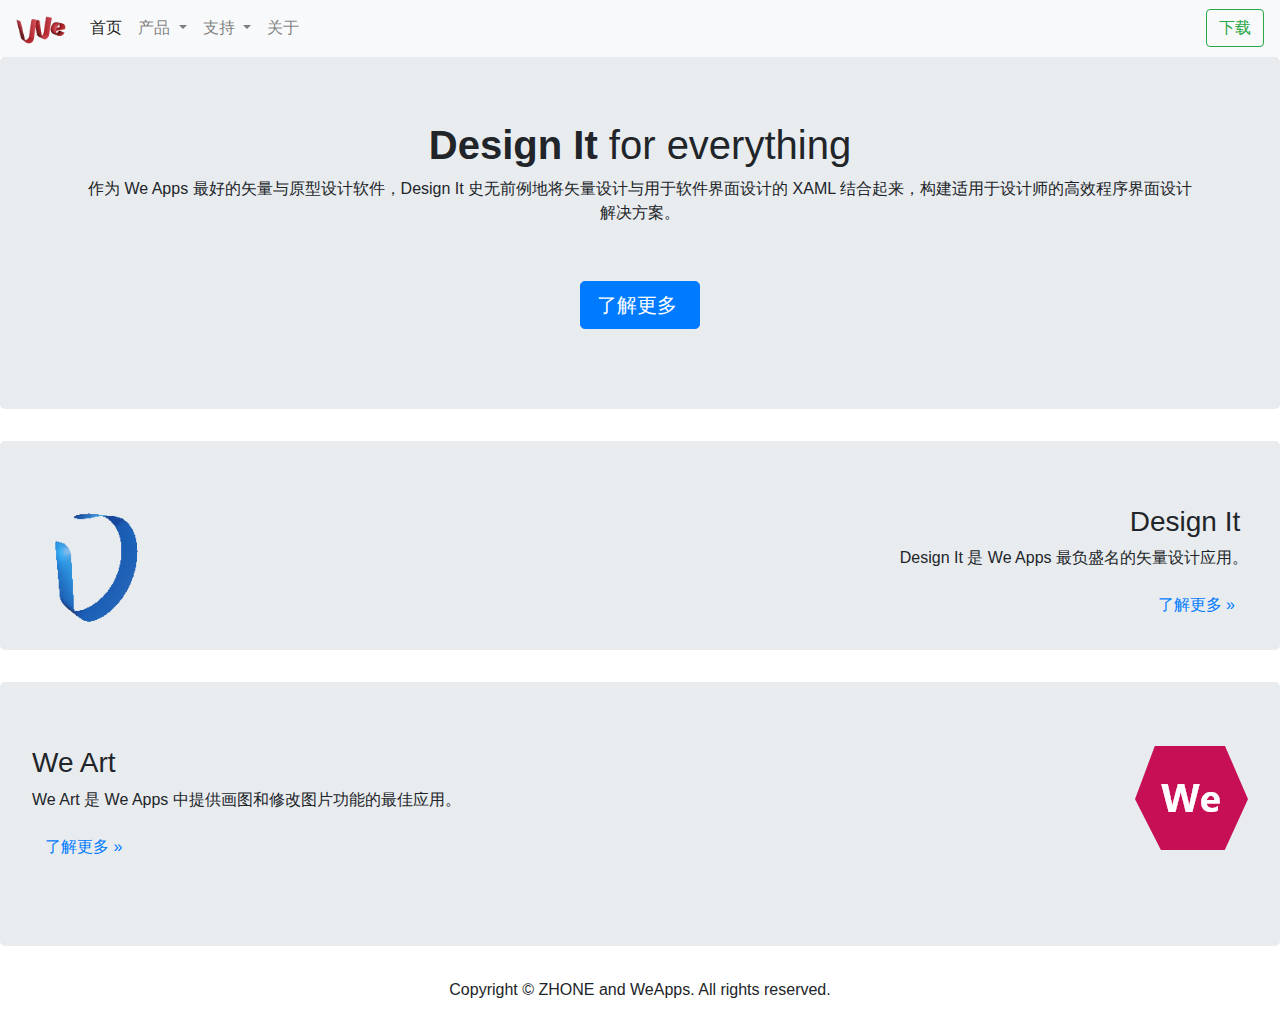
<file: index.html>
<!DOCTYPE html>
<html>

<head>
    <meta charset="utf-8">
    <meta http-equiv="X-UA-Compatible" content="IE=edge">
    <meta name="viewport" content="width=device-width, initial-scale=1">
    <title>We Apps</title>
    <link rel="shortcut icon" type="image/x-icon" href="favicon.ico?">
    <!-- Bootstrap -->
    <link href="css/bootstrap-4.4.1.css" rel="stylesheet">
    <script type="text/javascript">
        (function (c, l, a, r, i, t, y) {
            c[a] = c[a] || function () {
                (c[a].q = c[a].q || []).push(arguments)
            };
            t = l.createElement(r);
            t.async = 1;
            t.src = "https://www.clarity.ms/tag/" + i;
            y = l.getElementsByTagName(r)[0];
            y.parentNode.insertBefore(t, y);
        })(window, document, "clarity", "script", "j05d9mglrd");
    </script>
</head>

<body>
<nav class="navbar navbar-expand-lg navbar-light bg-light">
    <a class="navbar-brand" href="#">
        <img src="images/welogo140.png" alt="logo" height="28"/>
    </a>
    <button class="navbar-toggler" type="button" data-toggle="collapse" data-target="#navbarSupportedContent"
            aria-controls="navbarSupportedContent" aria-expanded="false" aria-label="Toggle navigation"><span
            class="navbar-toggler-icon"></span></button>
    <div class="collapse navbar-collapse" id="navbarSupportedContent">
        <ul class="navbar-nav mr-auto">
            <li class="nav-item active"><a class="nav-link" href="index.html">首页 <span
                    class="sr-only">(current)</span></a></li>
            <!--<li class="nav-item"> <a class="nav-link" href="#">Link</a> </li> -->
            <li class="nav-item dropdown">
                <a class="nav-link dropdown-toggle" href="#" id="navbarDropdown" role="button" data-toggle="dropdown"
                   aria-haspopup="true" aria-expanded="false"> 产品 </a>
                <div class="dropdown-menu" aria-labelledby="navbarDropdown">
                    <a class="dropdown-item" href="dit.html">Design It</a> <a class="dropdown-item" href="wat.html">We
                    Art</a><a class="dropdown-item" href="esv.html">Eva Smart Voice</a>
                    <!-- <div class="dropdown-divider"></div>
          <a class="dropdown-item" href="#">Something else here</a> -->
                </div>
            </li>
            <li class="nav-item dropdown">
                <a class="nav-link dropdown-toggle" href="#" id="navbarDropdown" role="button" data-toggle="dropdown"
                   aria-haspopup="true" aria-expanded="false"> 支持 </a>
                <div class="dropdown-menu" aria-labelledby="navbarDropdown">
                    <a class="dropdown-item" href="support.html">We Apps Center</a><a class="dropdown-item"
                                                                                      href="ditSupport.html">Design
                    It</a> <a class="dropdown-item" href="watSupport.html">We Art</a><a class="dropdown-item"
                                                                                        href="esvSupport.html">Eva Smart
                    Voice</a>

                </div>
            </li>
            <li class="nav-item"><a class="nav-link" href="#">关于</a></li>
        </ul>
        <form class="form-inline my-2 my-lg-0">
            <!-- <input class="form-control mr-sm-2" type="search" placeholder="Search" aria-label="Search"> -->
            <a class="btn btn-outline-success my-2 my-sm-0" type="submit" href="down.html">下载</a>
        </form>
    </div>
</nav>
<header>
    <div class="jumbotron">
        <div class="container">
            <div class="row">
                <div class="col-12">
                    <h1 class="text-center"><strong>Design It</strong> for everything</h1>
                    <p class="text-center">作为 We Apps 最好的矢量与原型设计软件，Design It 史无前例地将矢量设计与用于软件界面设计的
                        XAML 结合起来，构建适用于设计师的高效程序界面设计解决方案。</p>
                    <p>&nbsp;</p>
                    <p class="text-center"><a class="btn btn-primary btn-lg" href="dit.html" role="button">了解更多&nbsp;</a>
                    </p>
                </div>
            </div>
        </div>
    </div>
</header>
<section>

    <div class="">
        <div class="">


        </div>
        <div class="jumbotron">
            <img class="float-left" src="images/dit.png" alt="" height="120">
            <h3 class="text-right">Design It&nbsp;</h3>
            <p class="text-right">Design It 是 We Apps 最负盛名的矢量设计应用。</p>
            <p><a class="btn btn-link float-right" href="dit.html">了解更多 »</a></p>


        </div>

    </div>
    <div class="jumbotron">
        <div class="">
            <div class="">
                <img class="float-right" src="images/wat.png" alt="">
                <h3>We Art&nbsp;</h3>
                <p> We Art 是 We Apps 中提供画图和修改图片功能的最佳应用。 </p>
                <p><a class="btn btn-link" href="wat.html">了解更多 »</a></p>
            </div>

        </div>
    </div>
</section>

<footer class="text-center">
    <div class="container">
        <div class="row">
            <div class="col-12">
                <p>Copyright © ZHONE and WeApps. All rights reserved.</p>
            </div>
        </div>
    </div>
</footer>
<!-- jQuery (necessary for Bootstrap's JavaScript plugins) -->
<script src="js/jquery-3.4.1.min.js"></script>
<!-- Include all compiled plugins (below), or include individual files as needed -->
<script src="js/popper.min.js"></script>
<script src="js/bootstrap-4.4.1.js"></script>
</body>

</html>
</file>
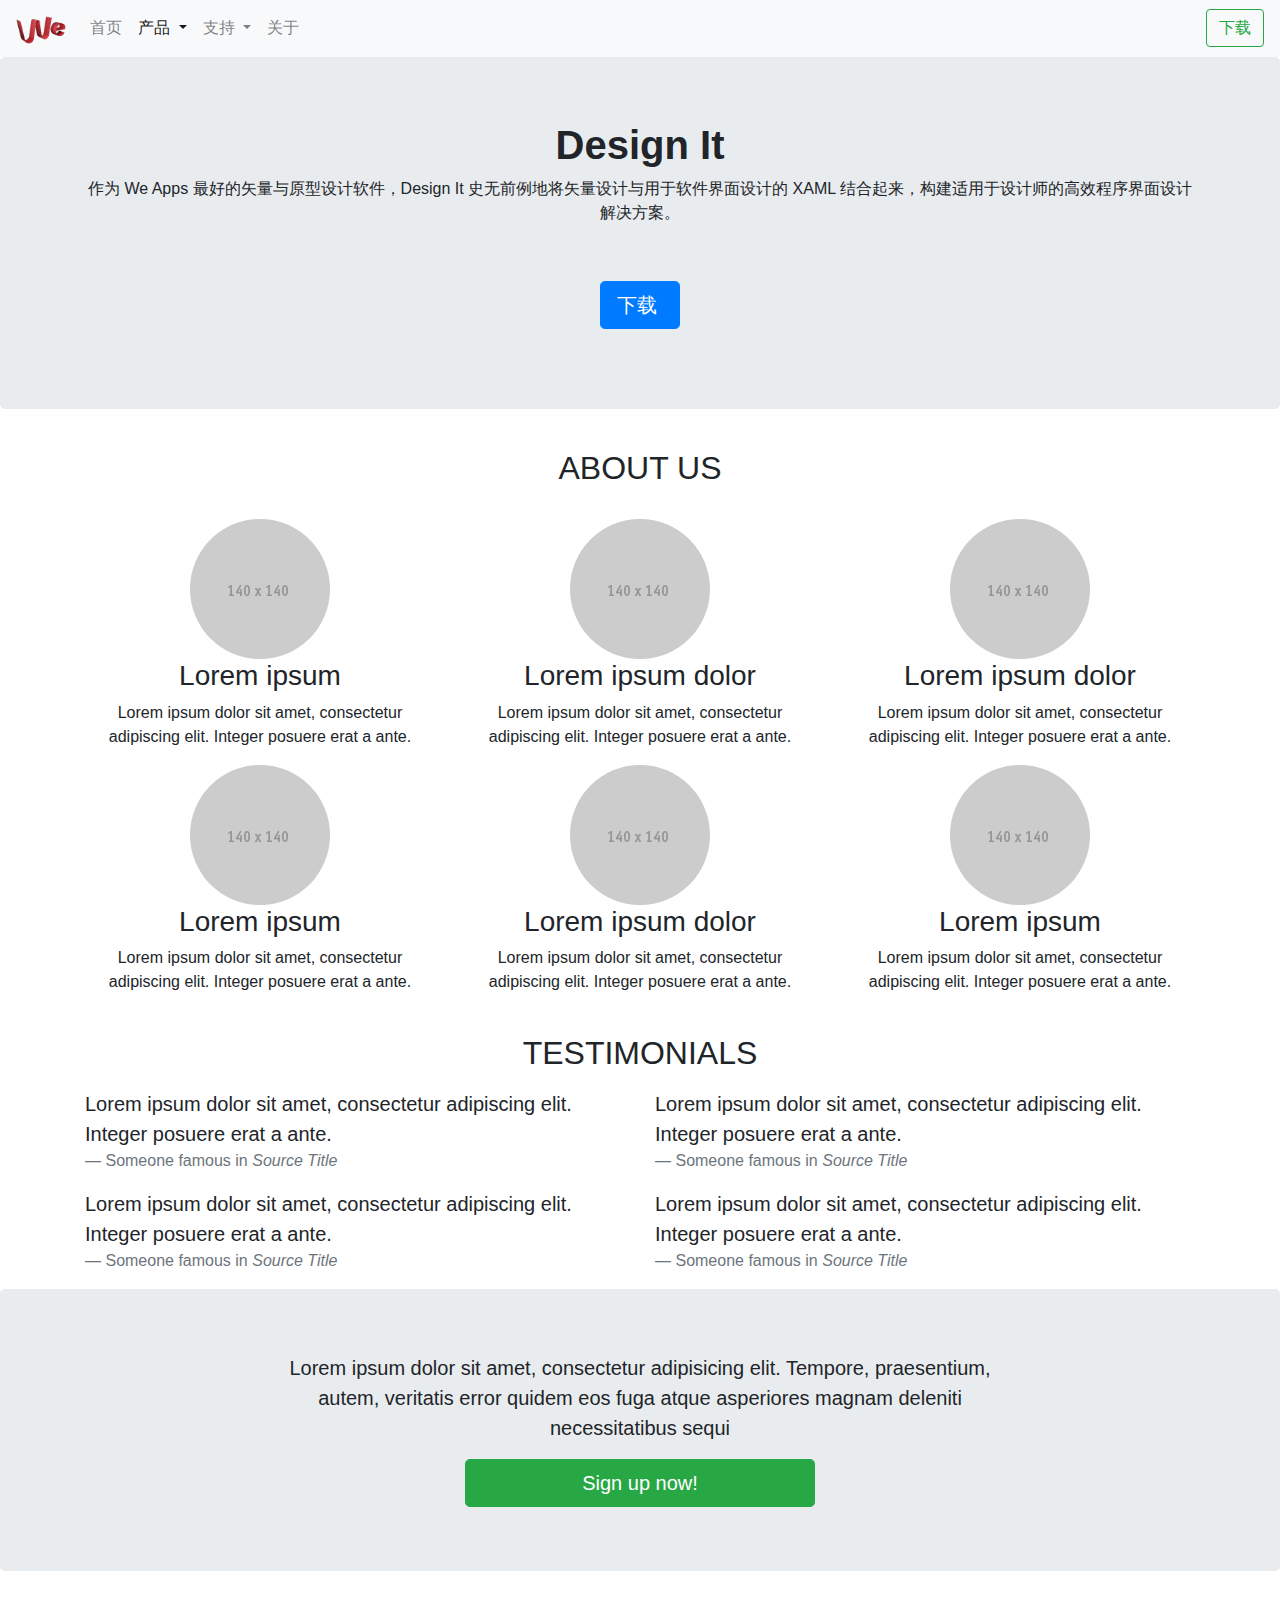
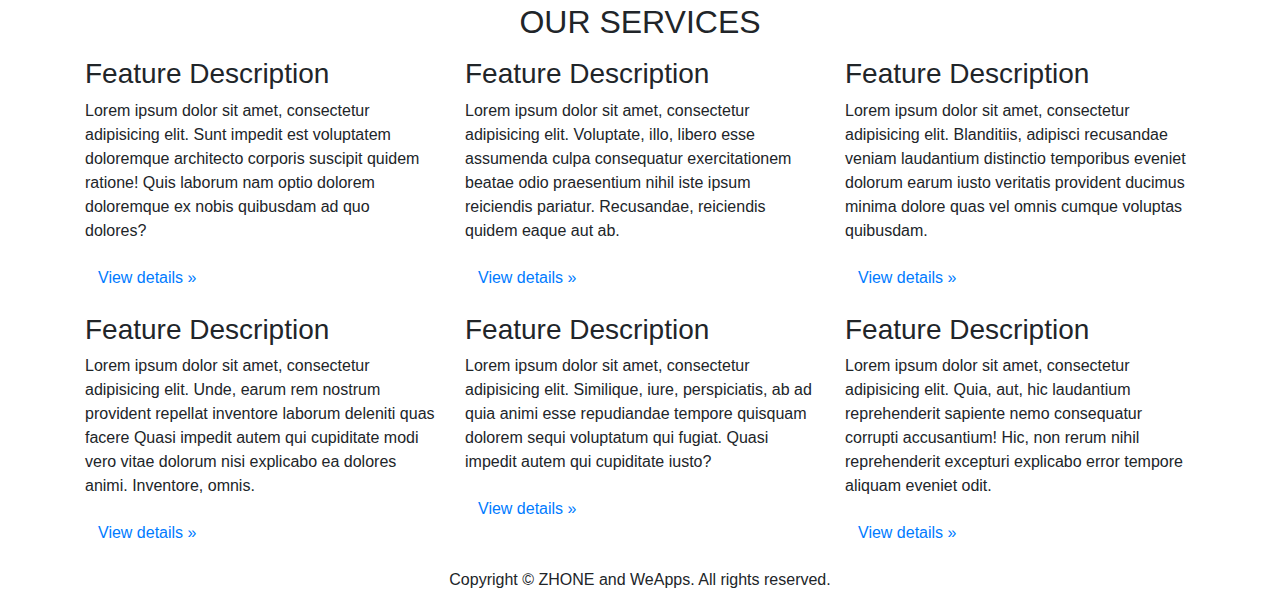
<file: dit.html>
<!DOCTYPE html>
<html lang="en">
  <head>
    <meta charset="utf-8">
    <meta http-equiv="X-UA-Compatible" content="IE=edge">
    <meta name="viewport" content="width=device-width, initial-scale=1">
    <title>We Apps</title>
      <link rel="shortcut icon" type="image/x-icon" href="favicon.ico?">
    <!-- Bootstrap -->
    <link href="css/bootstrap-4.4.1.css" rel="stylesheet">
    <script type="text/javascript">
    (function(c,l,a,r,i,t,y){
        c[a]=c[a]||function(){(c[a].q=c[a].q||[]).push(arguments)};
        t=l.createElement(r);t.async=1;t.src="https://www.clarity.ms/tag/"+i;
        y=l.getElementsByTagName(r)[0];y.parentNode.insertBefore(t,y);
    })(window, document, "clarity", "script", "j05d9mglrd");
</script>
  </head>
  <body>
    <nav class="navbar navbar-expand-lg navbar-light bg-light">
      <a class="navbar-brand" href="#">
          <img src="images/welogo140.png" alt="logo" height="28"/>
        </a>
      <button class="navbar-toggler" type="button" data-toggle="collapse" data-target="#navbarSupportedContent" aria-controls="navbarSupportedContent" aria-expanded="false" aria-label="Toggle navigation"> <span class="navbar-toggler-icon"></span> </button>
      <div class="collapse navbar-collapse" id="navbarSupportedContent">
        <ul class="navbar-nav mr-auto">
          <li class="nav-item"> <a class="nav-link" href="index.html">首页 <span class="sr-only">(current)</span></a> </li>
          <!--<li class="nav-item"> <a class="nav-link" href="#">Link</a> </li> -->
          <li class="nav-item dropdown">
            <a class="nav-link dropdown-toggle active" href="#" id="navbarDropdown" role="button" data-toggle="dropdown" aria-haspopup="true" aria-expanded="false"> 产品 </a>
            <div class="dropdown-menu" aria-labelledby="navbarDropdown">
              <a class="dropdown-item active" href="dit.html">Design It</a> <a class="dropdown-item" href="wat.html">We Art</a><a class="dropdown-item" href="esv.html">Eva Smart Voice</a>
              <!-- <div class="dropdown-divider"></div>
              <a class="dropdown-item" href="#">Something else here</a> -->
            </div>
          </li>
          <li class="nav-item dropdown">
                    <a class="nav-link dropdown-toggle" href="#" id="navbarDropdown" role="button" data-toggle="dropdown" aria-haspopup="true" aria-expanded="false"> 支持 </a>
                    <div class="dropdown-menu" aria-labelledby="navbarDropdown">
                        <a class="dropdown-item" href="support.html">We Apps Center</a><a class="dropdown-item" href="ditSupport.html">Design It</a> <a class="dropdown-item" href="watSupport.html">We Art</a><a class="dropdown-item" href="esvSupport.html">Eva Smart Voice</a>

                    </div>
                </li>
          <li class="nav-item"> <a class="nav-link" href="#">关于</a> </li>
        </ul>
        <form class="form-inline my-2 my-lg-0">
          <!-- <input class="form-control mr-sm-2" type="search" placeholder="Search" aria-label="Search"> -->
          <a class="btn btn-outline-success my-2 my-sm-0" type="submit" href="down.html">下载</a>
        </form>
      </div>
    </nav>
    <header>
      <div class="jumbotron">
        <div class="container">
          <div class="row">
            <div class="col-12">
              <h1 class="text-center"><strong>Design It</strong> </h1>
              <p class="text-center">作为 We Apps 最好的矢量与原型设计软件，Design It 史无前例地将矢量设计与用于软件界面设计的 XAML 结合起来，构建适用于设计师的高效程序界面设计解决方案。</p>
              <p>&nbsp;</p>
              <p class="text-center"><a class="btn btn-primary btn-lg" href="down.html" role="button">下载&nbsp;</a> </p>
            </div>
          </div>
        </div>
      </div>
    </header>
    <section>
      <div class="container">
        <div class="row">
          <div class="col-lg-12 mb-4 mt-2 text-center">
            <h2>ABOUT US</h2>
          </div>
        </div>
      </div>
      <div class="container ">
        <div class="row">
          <div class="col-lg-4 col-md-6 col-sm-12 text-center">
            <img class="rounded-circle" alt="140x140" style="width: 140px; height: 140px;" src="images/140X140.gif" data-holder-rendered="true">
            <h3>Lorem ipsum</h3>
            <p>Lorem ipsum dolor sit amet, consectetur adipiscing elit. Integer posuere erat a ante.</p>
          </div>
          <div class="col-lg-4 col-md-6 col-sm-12 text-center">
            <img class="rounded-circle" alt="140x140" style="width: 140px; height: 140px;" src="images/140X140.gif" data-holder-rendered="true">
            <h3>Lorem ipsum dolor</h3>
            <p>Lorem ipsum dolor sit amet, consectetur adipiscing elit. Integer posuere erat a ante.</p>
          </div>
          <div class="col-lg-4 col-md-6 col-sm-12 text-center">
            <img class="rounded-circle" alt="140x140" style="width: 140px; height: 140px;" src="images/140X140.gif" data-holder-rendered="true">
            <h3>Lorem ipsum dolor</h3>
            <p>Lorem ipsum dolor sit amet, consectetur adipiscing elit. Integer posuere erat a ante.</p>
          </div>
          <div class="col-lg-4 col-md-6 col-sm-12 text-center">
            <img class="rounded-circle" alt="140x140" style="width: 140px; height: 140px;" src="images/140X140.gif" data-holder-rendered="true">
            <h3>Lorem ipsum</h3>
            <p>Lorem ipsum dolor sit amet, consectetur adipiscing elit. Integer posuere erat a ante.</p>
          </div>
          <div class="col-lg-4 col-md-6 col-sm-12 text-center">
            <img class="rounded-circle" alt="140x140" style="width: 140px; height: 140px;" src="images/140X140.gif" data-holder-rendered="true">
            <h3>Lorem ipsum dolor</h3>
            <p>Lorem ipsum dolor sit amet, consectetur adipiscing elit. Integer posuere erat a ante.</p>
          </div>
          <div class="col-lg-4 col-md-6 col-sm-12 text-center">
            <img class="rounded-circle" alt="140x140" style="width: 140px; height: 140px;" src="images/140X140.gif" data-holder-rendered="true">
            <h3>Lorem ipsum</h3>
            <p>Lorem ipsum dolor sit amet, consectetur adipiscing elit. Integer posuere erat a ante.</p>
          </div>
        </div>
        <div class="row">
          <div class="col-sm-12 mt-4 mb-2 text-center">
            <h2>TESTIMONIALS</h2>
          </div>
        </div>
        <div class="row">
          <div class="col-sm-6 col-lg-6">
            <blockquote class="blockquote">
              <p class="mb-0">Lorem ipsum dolor sit amet, consectetur adipiscing elit. Integer posuere erat a ante.</p>
              <small class="blockquote-footer">Someone famous in <cite title="Source Title">Source Title</cite></small> 
            </blockquote>
          </div>
          <div class="col-sm-6 col-lg-6">
            <blockquote class="blockquote">
              <p class="mb-0">Lorem ipsum dolor sit amet, consectetur adipiscing elit. Integer posuere erat a ante.</p>
              <small class="blockquote-footer">Someone famous in <cite title="Source Title">Source Title</cite></small> 
            </blockquote>
          </div>
          <div class="col-sm-6 col-lg-6">
            <blockquote class="blockquote">
              <p class="mb-0">Lorem ipsum dolor sit amet, consectetur adipiscing elit. Integer posuere erat a ante.</p>
              <small class="blockquote-footer">Someone famous in <cite title="Source Title">Source Title</cite></small> 
            </blockquote>
          </div>
          <div class="col-sm-6 col-lg-6">
            <blockquote class="blockquote">
              <p class="mb-0">Lorem ipsum dolor sit amet, consectetur adipiscing elit. Integer posuere erat a ante.</p>
              <small class="blockquote-footer">Someone famous in <cite title="Source Title">Source Title</cite></small> 
            </blockquote>
          </div>
        </div>
      </div>
      <div class="jumbotron">
        <div class="container">
          <div class="row">
            <div class="text-center col-md-8 col-12 mx-auto">
              <p class="lead">Lorem ipsum dolor sit amet, consectetur adipisicing elit. Tempore, praesentium, autem, veritatis error quidem eos fuga atque asperiores magnam deleniti necessitatibus sequi</p>
            </div>
          </div>
          <div class="row">
            <div class="col-sm-4 col-auto mx-auto"> <a class="btn btn-block btn-lg btn-success" href="#" title="">Sign up now!</a> </div>
          </div>
        </div>
      </div>
      <div class="container">
        <div class="row">
          <div class="col-12 mb-2 text-center">
            <h2>OUR SERVICES</h2>
          </div>
        </div>
        <div class="row">
          <div class="col-sm-6 col-lg-4">
            <h3>Feature Description</h3>
            <p> Lorem ipsum dolor sit amet, consectetur adipisicing elit. Sunt impedit est voluptatem doloremque architecto corporis suscipit quidem ratione! Quis laborum nam optio dolorem doloremque ex nobis quibusdam ad quo dolores? </p>
            <p><a class="btn btn-link" href="http://www.adobe.com">View details »</a></p>
          </div>
          <div class="col-sm-6 col-lg-4">
            <h3>Feature Description</h3>
            <p> Lorem ipsum dolor sit amet, consectetur adipisicing elit. Voluptate, illo, libero esse assumenda culpa consequatur exercitationem beatae odio praesentium nihil iste ipsum reiciendis pariatur. Recusandae, reiciendis quidem eaque aut ab. </p>
            <p><a class="btn btn-link" href="http://www.adobe.com">View details »</a></p>
          </div>
          <div class="col-sm-6 col-lg-4">
            <h3>Feature Description</h3>
            <p> Lorem ipsum dolor sit amet, consectetur adipisicing elit. Blanditiis, adipisci recusandae veniam laudantium distinctio temporibus eveniet dolorum earum iusto veritatis provident ducimus minima dolore quas vel omnis cumque voluptas quibusdam.</p>
            <p><a class="btn btn-link" href="http://www.adobe.com">View details »</a></p>
          </div>
          <div class="col-sm-6 col-lg-4">
            <h3>Feature Description</h3>
            <p> <em class="icon-desktop "></em> Lorem ipsum dolor sit amet, consectetur adipisicing elit. Unde, earum rem nostrum provident repellat inventore laborum deleniti quas facere Quasi impedit autem qui cupiditate modi vero vitae dolorum nisi explicabo ea dolores animi. Inventore, omnis.</p>
            <p><a class="btn btn-link" href="http://www.adobe.com">View details »</a></p>
          </div>
          <div class="col-sm-6 col-lg-4">
            <h3>Feature Description</h3>
            <p> Lorem ipsum dolor sit amet, consectetur adipisicing elit. Similique, iure, perspiciatis, ab ad quia animi esse repudiandae tempore quisquam dolorem sequi voluptatum qui fugiat. Quasi impedit autem qui cupiditate iusto?</p>
            <p><a class="btn btn-link" href="http://www.adobe.com">View details »</a></p>
          </div>
          <div class="col-sm-6 col-lg-4">
            <h3>Feature Description</h3>
            <p> Lorem ipsum dolor sit amet, consectetur adipisicing elit. Quia, aut, hic laudantium reprehenderit sapiente nemo consequatur corrupti accusantium! Hic, non rerum nihil reprehenderit excepturi explicabo error tempore aliquam eveniet odit.</p>
            <p><a class="btn btn-link" href="http://www.adobe.com">View details »</a></p>
          </div>
        </div>
      </div>
    </section>
    
    <footer class="text-center">
      <div class="container">
        <div class="row">
          <div class="col-12">
            <p>Copyright © ZHONE and WeApps. All rights reserved.</p>
          </div>
        </div>
      </div>
    </footer>
    <!-- jQuery (necessary for Bootstrap's JavaScript plugins) --> 
    <script src="js/jquery-3.4.1.min.js"></script> 
    <!-- Include all compiled plugins (below), or include individual files as needed --> 
    <script src="js/popper.min.js"></script> 
    <script src="js/bootstrap-4.4.1.js"></script>
  </body>
</html>
</file>
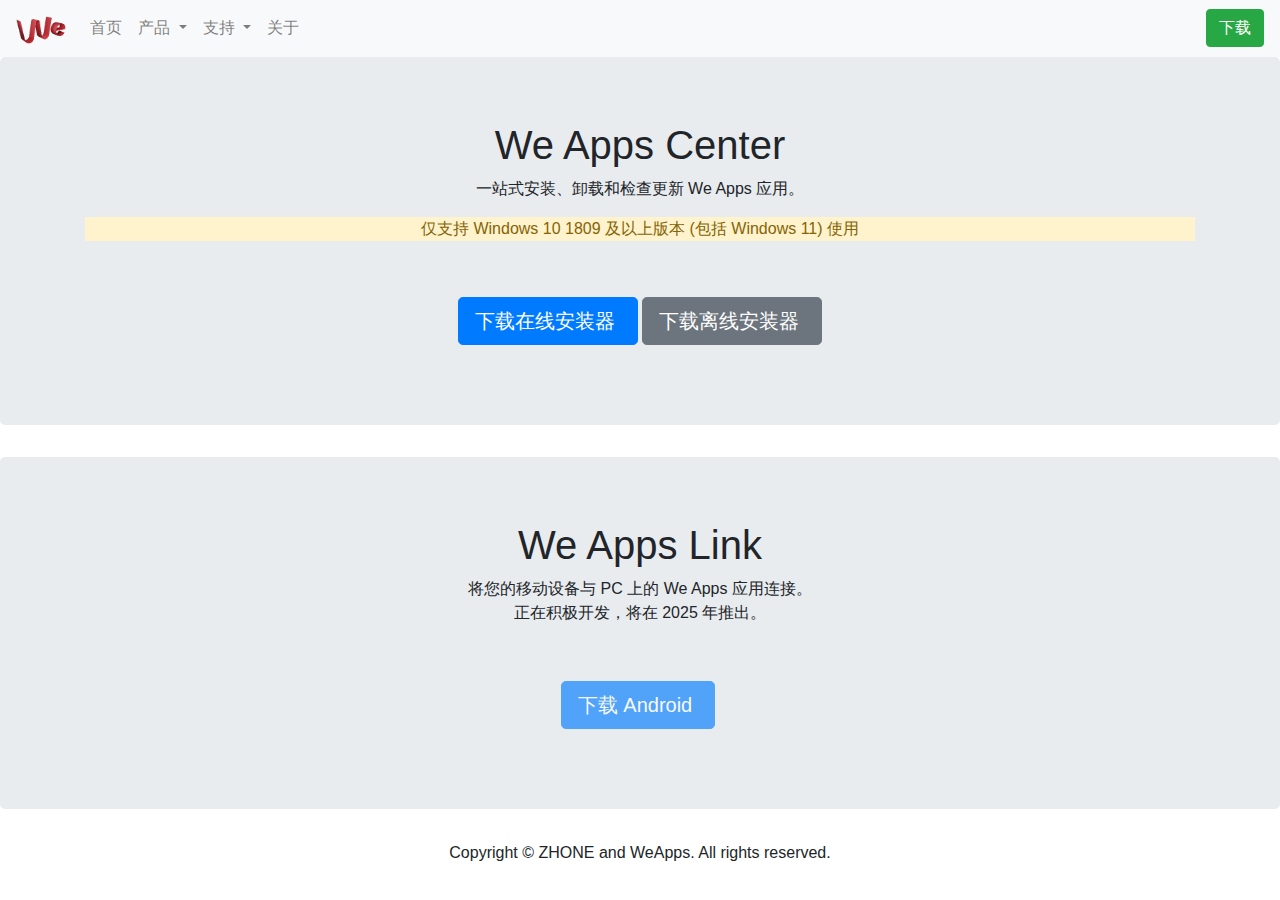
<file: down.html>
<!DOCTYPE html>
<html lang="en">

<head>
    <meta charset="utf-8">
    <meta http-equiv="X-UA-Compatible" content="IE=edge">
    <meta name="viewport" content="width=device-width, initial-scale=1">
    <title>We Apps</title>
    <link rel="shortcut icon" type="image/x-icon" href="favicon.ico?">
    <!-- Bootstrap -->
    <link href="css/bootstrap-4.4.1.css" rel="stylesheet">
    <script type="text/javascript">
        (function (c, l, a, r, i, t, y) {
            c[a] = c[a] || function () {
                (c[a].q = c[a].q || []).push(arguments)
            };
            t = l.createElement(r);
            t.async = 1;
            t.src = "https://www.clarity.ms/tag/" + i;
            y = l.getElementsByTagName(r)[0];
            y.parentNode.insertBefore(t, y);
        })(window, document, "clarity", "script", "j05d9mglrd");
    </script>
</head>

<body>
<nav class="navbar navbar-expand-lg navbar-light bg-light">
    <a class="navbar-brand" href="#">
        <img src="images/welogo140.png" alt="logo" height="28"/>
    </a>
    <button class="navbar-toggler" type="button" data-toggle="collapse" data-target="#navbarSupportedContent"
            aria-controls="navbarSupportedContent" aria-expanded="false" aria-label="Toggle navigation"><span
            class="navbar-toggler-icon"></span></button>
    <div class="collapse navbar-collapse" id="navbarSupportedContent">
        <ul class="navbar-nav mr-auto">
            <li class="nav-item"><a class="nav-link" href="index.html">首页 <span class="sr-only">(current)</span></a>
            </li>
            <!--<li class="nav-item"> <a class="nav-link" href="#">Link</a> </li> -->
            <li class="nav-item dropdown">
                <a class="nav-link dropdown-toggle" href="#" id="navbarDropdown" role="button" data-toggle="dropdown"
                   aria-haspopup="true" aria-expanded="false"> 产品 </a>
                <div class="dropdown-menu" aria-labelledby="navbarDropdown">
                    <a class="dropdown-item" href="dit.html">Design It</a> <a class="dropdown-item" href="wat.html">We
                    Art</a><a class="dropdown-item" href="esv.html">Eva Smart Voice</a>
                    <!-- <div class="dropdown-divider"></div>
          <a class="dropdown-item" href="#">Something else here</a>  -->
                </div>
            </li>
            <li class="nav-item dropdown">
                <a class="nav-link dropdown-toggle" href="#" id="navbarDropdown" role="button" data-toggle="dropdown"
                   aria-haspopup="true" aria-expanded="false"> 支持 </a>
                <div class="dropdown-menu" aria-labelledby="navbarDropdown">
                    <a class="dropdown-item" href="support.html">We Apps Center</a><a class="dropdown-item"
                                                                                      href="ditSupport.html">Design
                    It</a> <a class="dropdown-item" href="watSupport.html">We Art</a><a class="dropdown-item"
                                                                                        href="esvSupport.html">Eva Smart
                    Voice</a>

                </div>
            </li>
            <li class="nav-item"><a class="nav-link" href="#">关于</a></li>
        </ul>
        <form class="form-inline my-2 my-lg-0">
            <!-- <input class="form-control mr-sm-2" type="search" placeholder="Search" aria-label="Search"> -->
            <a class="btn btn-outline-success my-2 my-sm-0 active" type="submit" href="down.html">下载</a>
        </form>
    </div>
</nav>
<header>
    <div class="jumbotron">
        <div class="container">
            <div class="row">
                <div class="col-12">
                    <h1 class="text-center">We Apps Center</h1>
                    <p class="text-center">一站式安装、卸载和检查更新 We Apps 应用。<br/>
                    <div class="text-center alert-warning">仅支持 Windows 10 1809 及以上版本 (包括 Windows 11) 使用
                    </div>
                    </p>
                    <p>&nbsp;</p>
                    <p class="text-center"><a class="btn btn-primary btn-lg"
                                              href="https://gitee.com/zhchmmx/we-apps-center-online-setup/releases/download/v1.0.1/WeAppsCenterOnlineSetup.exe"
                                              role="button">下载在线安装器&nbsp;</a> <a
                            class="btn btn-primary btn-secondary btn-lg"
                            href="https://gitee.com/zhchmmx/we-apps-center/releases/download/v3.0.2/Setup3.0.2.msi"
                            role="button">下载离线安装器&nbsp;</a></p>
                </div>
            </div>
        </div>
    </div>
    <div class="jumbotron">
        <div class="container">
            <div class="row">
                <div class="col-12">
                    <h1 class="text-center">We Apps Link</h1>
                    <p class="text-center">将您的移动设备与 PC 上的 We Apps 应用连接。<br/> 正在积极开发，将在 2025 年推出。
                    </p>
                    <p>&nbsp;</p>
                    <p class="text-center"><a class="btn btn-primary btn-lg disabled" href="#" role="button">下载
                        Android&nbsp;</a>&nbsp;</p>

                </div>
            </div>
        </div>
    </div>
</header>


<footer class="text-center">
    <div class="container">
        <div class="row">
            <div class="col-12">
                <p>Copyright © ZHONE and WeApps. All rights reserved.</p>
            </div>
        </div>
    </div>
</footer>
<!-- jQuery (necessary for Bootstrap's JavaScript plugins) -->
<script src="js/jquery-3.4.1.min.js"></script>
<!-- Include all compiled plugins (below), or include individual files as needed -->
<script src="js/popper.min.js"></script>
<script src="js/bootstrap-4.4.1.js"></script>
</body>

</html>
</file>
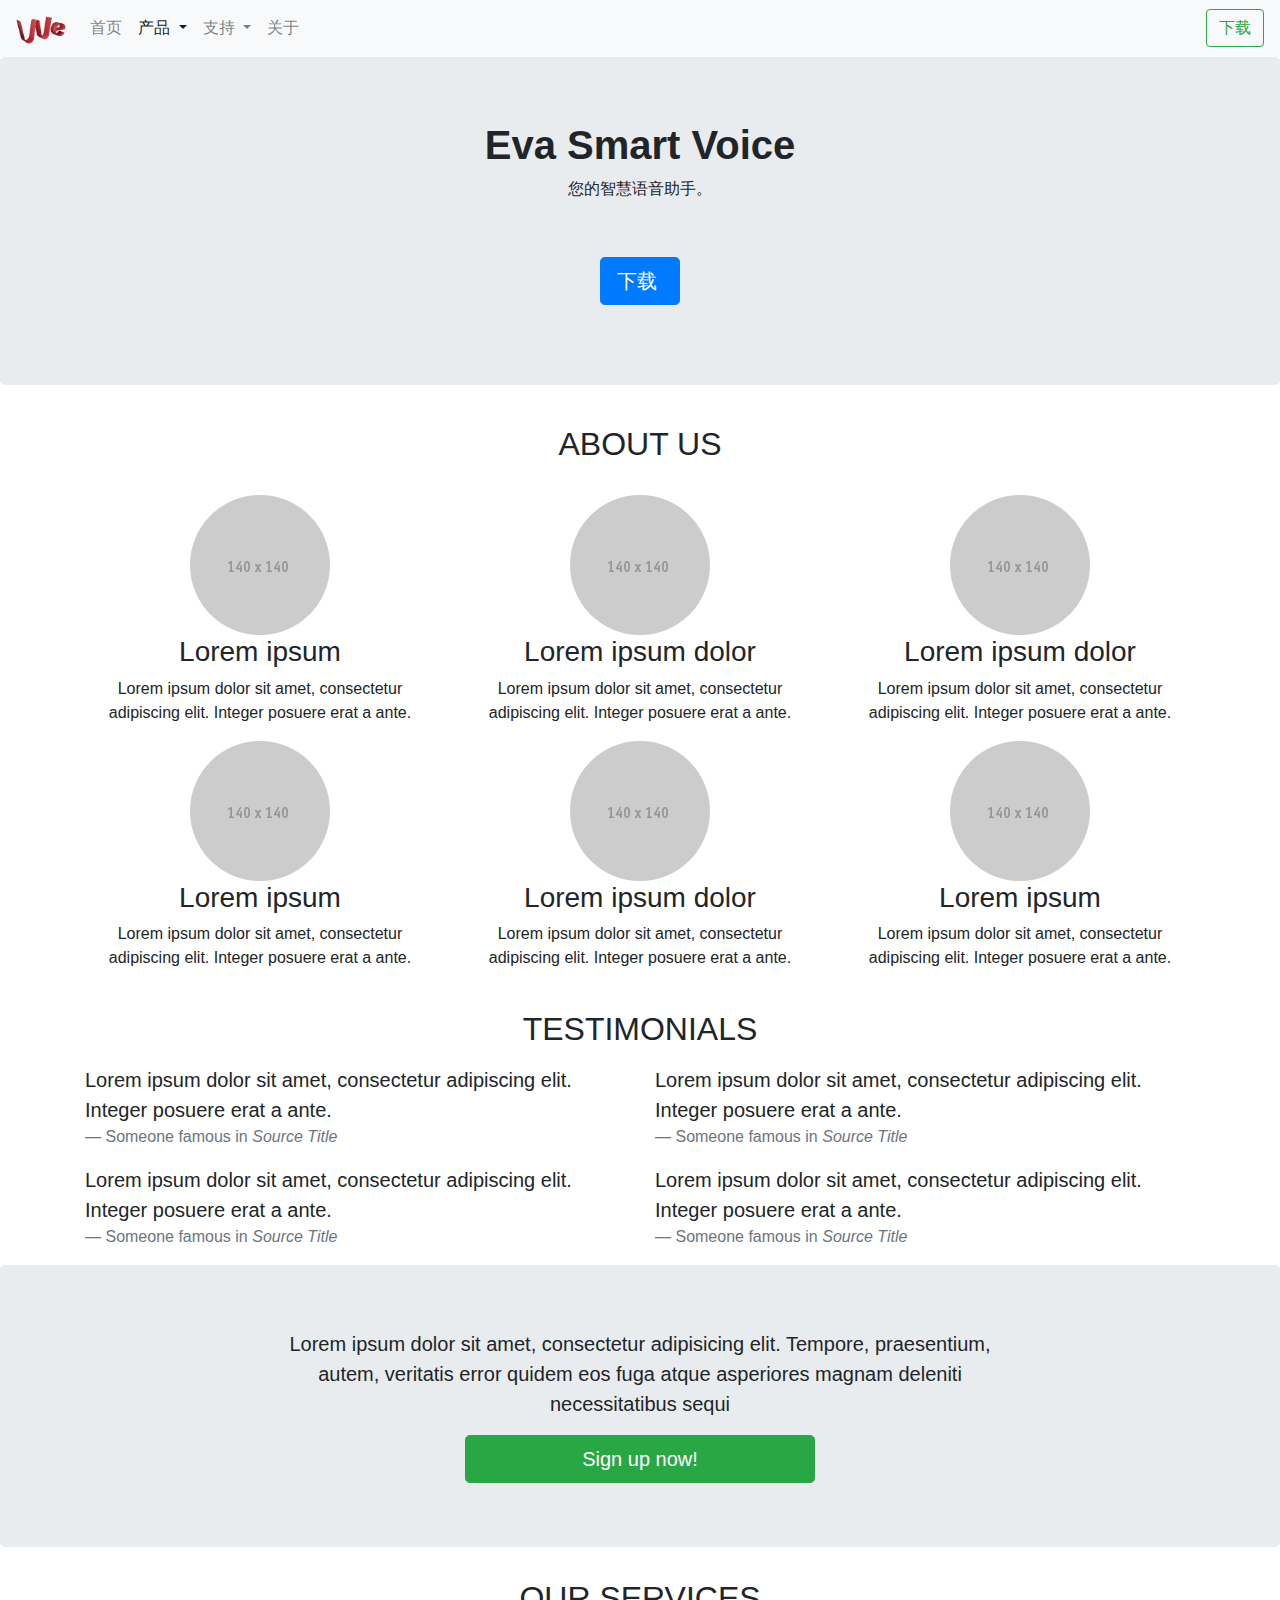
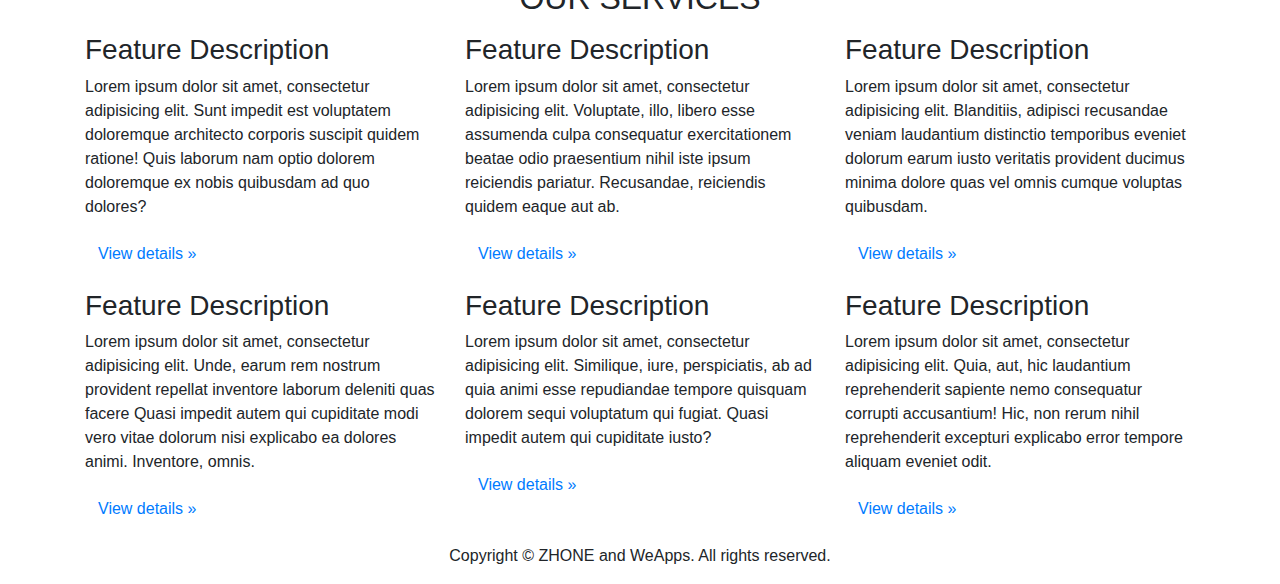
<file: esv.html>
<!DOCTYPE html>
<html lang="en">

<head>
    <meta charset="utf-8">
    <meta http-equiv="X-UA-Compatible" content="IE=edge">
    <meta name="viewport" content="width=device-width, initial-scale=1">
    <title>We Apps</title>
    <link rel="shortcut icon" type="image/x-icon" href="favicon.ico?">
    <!-- Bootstrap -->
    <link href="css/bootstrap-4.4.1.css" rel="stylesheet">
    <script type="text/javascript">
    (function(c,l,a,r,i,t,y){
        c[a]=c[a]||function(){(c[a].q=c[a].q||[]).push(arguments)};
        t=l.createElement(r);t.async=1;t.src="https://www.clarity.ms/tag/"+i;
        y=l.getElementsByTagName(r)[0];y.parentNode.insertBefore(t,y);
    })(window, document, "clarity", "script", "j05d9mglrd");
</script>
</head>

<body>
    <nav class="navbar navbar-expand-lg navbar-light bg-light">
        <a class="navbar-brand" href="#">
            <img src="images/welogo140.png" alt="logo" height="28" />
        </a>
        <button class="navbar-toggler" type="button" data-toggle="collapse" data-target="#navbarSupportedContent" aria-controls="navbarSupportedContent" aria-expanded="false" aria-label="Toggle navigation"> <span class="navbar-toggler-icon"></span> </button>
        <div class="collapse navbar-collapse" id="navbarSupportedContent">
            <ul class="navbar-nav mr-auto">
                <li class="nav-item"> <a class="nav-link" href="index.html">首页 <span class="sr-only">(current)</span></a> </li>
                <!--<li class="nav-item"> <a class="nav-link" href="#">Link</a> </li> -->
                <li class="nav-item dropdown">
                    <a class="nav-link dropdown-toggle active" href="#" id="navbarDropdown" role="button" data-toggle="dropdown" aria-haspopup="true" aria-expanded="false"> 产品 </a>
                    <div class="dropdown-menu" aria-labelledby="navbarDropdown">
                        <a class="dropdown-item" href="dit.html">Design It</a> <a class="dropdown-item" href="wat.html">We Art</a><a class="dropdown-item active" href="esv.html">Eva Smart Voice</a>
                        <!-- <div class="dropdown-divider"></div>
              <a class="dropdown-item" href="#">Something else here</a> -->
                    </div>
                </li>
                <li class="nav-item dropdown">
                    <a class="nav-link dropdown-toggle" href="#" id="navbarDropdown" role="button" data-toggle="dropdown" aria-haspopup="true" aria-expanded="false"> 支持 </a>
                    <div class="dropdown-menu" aria-labelledby="navbarDropdown">
                        <a class="dropdown-item" href="support.html">We Apps Center</a><a class="dropdown-item" href="ditSupport.html">Design It</a> <a class="dropdown-item" href="watSupport.html">We Art</a><a class="dropdown-item" href="esvSupport.html">Eva Smart Voice</a>

                    </div>
                </li>
                <li class="nav-item"> <a class="nav-link" href="#">关于</a> </li>
            </ul>
            <form class="form-inline my-2 my-lg-0">
                <!-- <input class="form-control mr-sm-2" type="search" placeholder="Search" aria-label="Search"> -->
                <a class="btn btn-outline-success my-2 my-sm-0" type="submit" href="down.html">下载</a>
            </form>
        </div>
    </nav>
    <header>
        <div class="jumbotron">
            <div class="container">
                <div class="row">
                    <div class="col-12">
                        <h1 class="text-center"><strong>Eva Smart Voice</strong> </h1>
                        <p class="text-center">您的智慧语音助手。</p>
                        <p>&nbsp;</p>
                        <p class="text-center"><a class="btn btn-primary btn-lg" href="down.html" role="button">下载&nbsp;</a> </p>
                    </div>
                </div>
            </div>
        </div>
    </header>
    <section>
        <div class="container">
            <div class="row">
                <div class="col-lg-12 mb-4 mt-2 text-center">
                    <h2>ABOUT US</h2>
                </div>
            </div>
        </div>
        <div class="container ">
            <div class="row">
                <div class="col-lg-4 col-md-6 col-sm-12 text-center">
                    <img class="rounded-circle" alt="140x140" style="width: 140px; height: 140px;" src="images/140X140.gif" data-holder-rendered="true">
                    <h3>Lorem ipsum</h3>
                    <p>Lorem ipsum dolor sit amet, consectetur adipiscing elit. Integer posuere erat a ante.</p>
                </div>
                <div class="col-lg-4 col-md-6 col-sm-12 text-center">
                    <img class="rounded-circle" alt="140x140" style="width: 140px; height: 140px;" src="images/140X140.gif" data-holder-rendered="true">
                    <h3>Lorem ipsum dolor</h3>
                    <p>Lorem ipsum dolor sit amet, consectetur adipiscing elit. Integer posuere erat a ante.</p>
                </div>
                <div class="col-lg-4 col-md-6 col-sm-12 text-center">
                    <img class="rounded-circle" alt="140x140" style="width: 140px; height: 140px;" src="images/140X140.gif" data-holder-rendered="true">
                    <h3>Lorem ipsum dolor</h3>
                    <p>Lorem ipsum dolor sit amet, consectetur adipiscing elit. Integer posuere erat a ante.</p>
                </div>
                <div class="col-lg-4 col-md-6 col-sm-12 text-center">
                    <img class="rounded-circle" alt="140x140" style="width: 140px; height: 140px;" src="images/140X140.gif" data-holder-rendered="true">
                    <h3>Lorem ipsum</h3>
                    <p>Lorem ipsum dolor sit amet, consectetur adipiscing elit. Integer posuere erat a ante.</p>
                </div>
                <div class="col-lg-4 col-md-6 col-sm-12 text-center">
                    <img class="rounded-circle" alt="140x140" style="width: 140px; height: 140px;" src="images/140X140.gif" data-holder-rendered="true">
                    <h3>Lorem ipsum dolor</h3>
                    <p>Lorem ipsum dolor sit amet, consectetur adipiscing elit. Integer posuere erat a ante.</p>
                </div>
                <div class="col-lg-4 col-md-6 col-sm-12 text-center">
                    <img class="rounded-circle" alt="140x140" style="width: 140px; height: 140px;" src="images/140X140.gif" data-holder-rendered="true">
                    <h3>Lorem ipsum</h3>
                    <p>Lorem ipsum dolor sit amet, consectetur adipiscing elit. Integer posuere erat a ante.</p>
                </div>
            </div>
            <div class="row">
                <div class="col-sm-12 mt-4 mb-2 text-center">
                    <h2>TESTIMONIALS</h2>
                </div>
            </div>
            <div class="row">
                <div class="col-sm-6 col-lg-6">
                    <blockquote class="blockquote">
                        <p class="mb-0">Lorem ipsum dolor sit amet, consectetur adipiscing elit. Integer posuere erat a ante.</p>
                        <small class="blockquote-footer">Someone famous in <cite title="Source Title">Source Title</cite></small>
                    </blockquote>
                </div>
                <div class="col-sm-6 col-lg-6">
                    <blockquote class="blockquote">
                        <p class="mb-0">Lorem ipsum dolor sit amet, consectetur adipiscing elit. Integer posuere erat a ante.</p>
                        <small class="blockquote-footer">Someone famous in <cite title="Source Title">Source Title</cite></small>
                    </blockquote>
                </div>
                <div class="col-sm-6 col-lg-6">
                    <blockquote class="blockquote">
                        <p class="mb-0">Lorem ipsum dolor sit amet, consectetur adipiscing elit. Integer posuere erat a ante.</p>
                        <small class="blockquote-footer">Someone famous in <cite title="Source Title">Source Title</cite></small>
                    </blockquote>
                </div>
                <div class="col-sm-6 col-lg-6">
                    <blockquote class="blockquote">
                        <p class="mb-0">Lorem ipsum dolor sit amet, consectetur adipiscing elit. Integer posuere erat a ante.</p>
                        <small class="blockquote-footer">Someone famous in <cite title="Source Title">Source Title</cite></small>
                    </blockquote>
                </div>
            </div>
        </div>
        <div class="jumbotron">
            <div class="container">
                <div class="row">
                    <div class="text-center col-md-8 col-12 mx-auto">
                        <p class="lead">Lorem ipsum dolor sit amet, consectetur adipisicing elit. Tempore, praesentium, autem, veritatis error quidem eos fuga atque asperiores magnam deleniti necessitatibus sequi</p>
                    </div>
                </div>
                <div class="row">
                    <div class="col-sm-4 col-auto mx-auto"> <a class="btn btn-block btn-lg btn-success" href="#" title="">Sign up now!</a> </div>
                </div>
            </div>
        </div>
        <div class="container">
            <div class="row">
                <div class="col-12 mb-2 text-center">
                    <h2>OUR SERVICES</h2>
                </div>
            </div>
            <div class="row">
                <div class="col-sm-6 col-lg-4">
                    <h3>Feature Description</h3>
                    <p> Lorem ipsum dolor sit amet, consectetur adipisicing elit. Sunt impedit est voluptatem doloremque architecto corporis suscipit quidem ratione! Quis laborum nam optio dolorem doloremque ex nobis quibusdam ad quo dolores? </p>
                    <p><a class="btn btn-link" href="http://www.adobe.com">View details »</a></p>
                </div>
                <div class="col-sm-6 col-lg-4">
                    <h3>Feature Description</h3>
                    <p> Lorem ipsum dolor sit amet, consectetur adipisicing elit. Voluptate, illo, libero esse assumenda culpa consequatur exercitationem beatae odio praesentium nihil iste ipsum reiciendis pariatur. Recusandae, reiciendis quidem eaque aut ab. </p>
                    <p><a class="btn btn-link" href="http://www.adobe.com">View details »</a></p>
                </div>
                <div class="col-sm-6 col-lg-4">
                    <h3>Feature Description</h3>
                    <p> Lorem ipsum dolor sit amet, consectetur adipisicing elit. Blanditiis, adipisci recusandae veniam laudantium distinctio temporibus eveniet dolorum earum iusto veritatis provident ducimus minima dolore quas vel omnis cumque voluptas quibusdam.</p>
                    <p><a class="btn btn-link" href="http://www.adobe.com">View details »</a></p>
                </div>
                <div class="col-sm-6 col-lg-4">
                    <h3>Feature Description</h3>
                    <p> <em class="icon-desktop "></em> Lorem ipsum dolor sit amet, consectetur adipisicing elit. Unde, earum rem nostrum provident repellat inventore laborum deleniti quas facere Quasi impedit autem qui cupiditate modi vero vitae dolorum nisi explicabo ea dolores animi. Inventore, omnis.</p>
                    <p><a class="btn btn-link" href="http://www.adobe.com">View details »</a></p>
                </div>
                <div class="col-sm-6 col-lg-4">
                    <h3>Feature Description</h3>
                    <p> Lorem ipsum dolor sit amet, consectetur adipisicing elit. Similique, iure, perspiciatis, ab ad quia animi esse repudiandae tempore quisquam dolorem sequi voluptatum qui fugiat. Quasi impedit autem qui cupiditate iusto?</p>
                    <p><a class="btn btn-link" href="http://www.adobe.com">View details »</a></p>
                </div>
                <div class="col-sm-6 col-lg-4">
                    <h3>Feature Description</h3>
                    <p> Lorem ipsum dolor sit amet, consectetur adipisicing elit. Quia, aut, hic laudantium reprehenderit sapiente nemo consequatur corrupti accusantium! Hic, non rerum nihil reprehenderit excepturi explicabo error tempore aliquam eveniet odit.</p>
                    <p><a class="btn btn-link" href="http://www.adobe.com">View details »</a></p>
                </div>
            </div>
        </div>
    </section>

    <footer class="text-center">
        <div class="container">
            <div class="row">
                <div class="col-12">
                    <p>Copyright © ZHONE and WeApps. All rights reserved.</p>
                </div>
            </div>
        </div>
    </footer>
    <!-- jQuery (necessary for Bootstrap's JavaScript plugins) -->
    <script src="js/jquery-3.4.1.min.js"></script>
    <!-- Include all compiled plugins (below), or include individual files as needed -->
    <script src="js/popper.min.js"></script>
    <script src="js/bootstrap-4.4.1.js"></script>
</body>

</html>
</file>
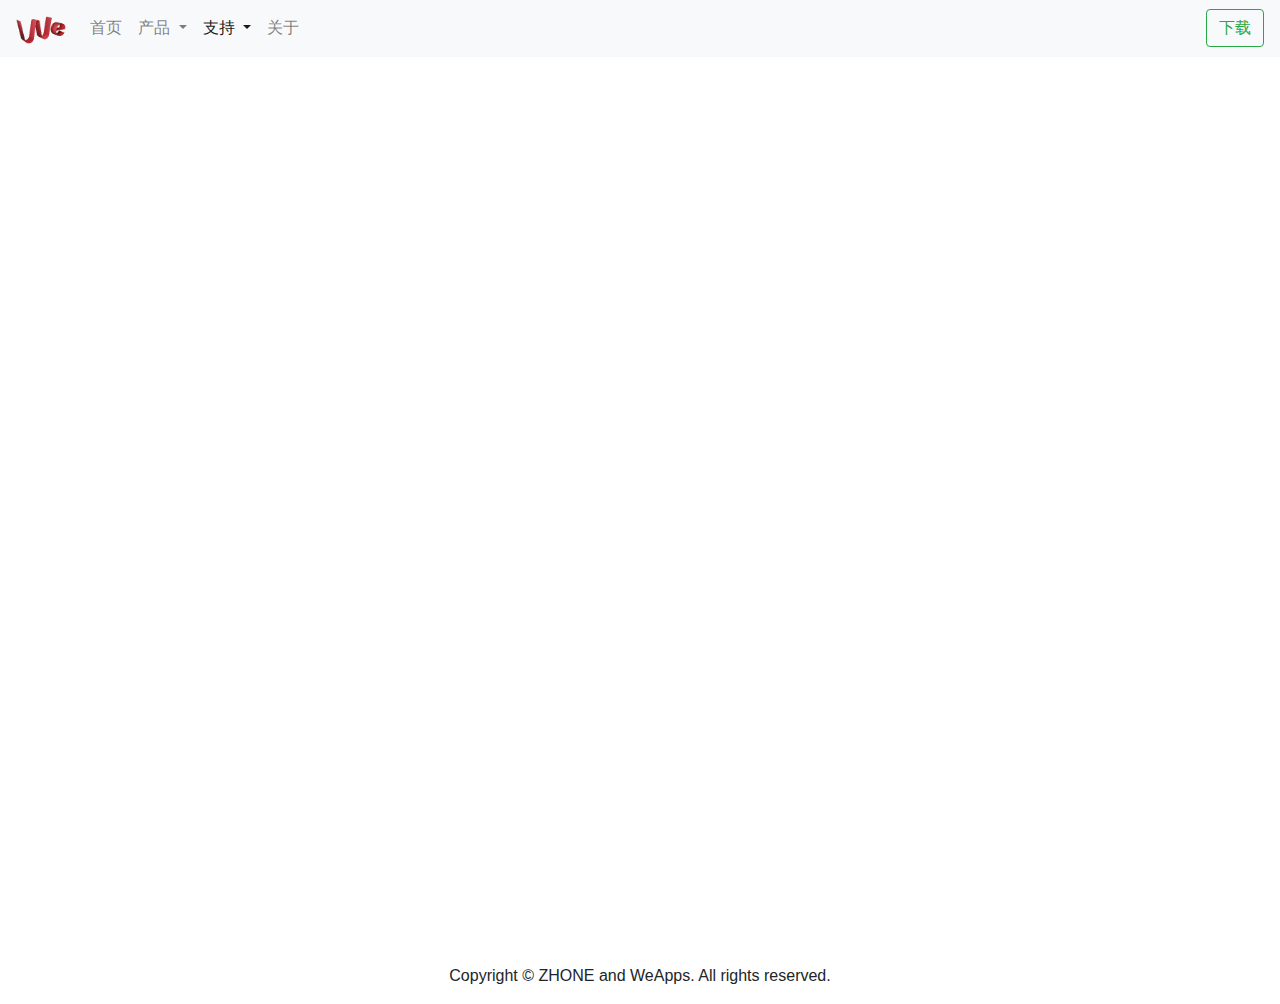
<file: support.html>
<!DOCTYPE html>
<html lang="en">

<head>
    <meta charset="utf-8">
    <meta http-equiv="X-UA-Compatible" content="IE=edge">
    <meta name="viewport" content="width=device-width, initial-scale=1">
    <title>We Apps</title>
    <link rel="shortcut icon" type="image/x-icon" href="favicon.ico?">
    <!-- Bootstrap -->
    <link href="css/bootstrap-4.4.1.css" rel="stylesheet">
    <script type="text/javascript">
    (function(c,l,a,r,i,t,y){
        c[a]=c[a]||function(){(c[a].q=c[a].q||[]).push(arguments)};
        t=l.createElement(r);t.async=1;t.src="https://www.clarity.ms/tag/"+i;
        y=l.getElementsByTagName(r)[0];y.parentNode.insertBefore(t,y);
    })(window, document, "clarity", "script", "j05d9mglrd");
</script>
</head>

<body>

    <nav class="navbar navbar-expand-lg navbar-light bg-light">
        <a class="navbar-brand" href="#">
            <img src="images/welogo140.png" alt="logo" height="28" />
        </a>
        <button class="navbar-toggler" type="button" data-toggle="collapse" data-target="#navbarSupportedContent" aria-controls="navbarSupportedContent" aria-expanded="false" aria-label="Toggle navigation"> <span class="navbar-toggler-icon"></span> </button>
        <div class="collapse navbar-collapse" id="navbarSupportedContent">
            <ul class="navbar-nav mr-auto">
                <li class="nav-item"> <a class="nav-link" href="index.html">首页 <span class="sr-only">(current)</span></a> </li>
                <!--<li class="nav-item"> <a class="nav-link" href="#">Link</a> </li> -->
                <li class="nav-item dropdown">
                    <a class="nav-link dropdown-toggle" href="#" id="navbarDropdown" role="button" data-toggle="dropdown" aria-haspopup="true" aria-expanded="false"> 产品 </a>
                    <div class="dropdown-menu" aria-labelledby="navbarDropdown">
                        <a class="dropdown-item" href="dit.html">Design It</a> <a class="dropdown-item" href="wat.html">We Art</a><a class="dropdown-item" href="esv.html">Eva Smart Voice</a>
                        <!-- <div class="dropdown-divider"></div>
              <a class="dropdown-item" href="#">Something else here</a>  -->
                    </div>
                </li>
                <li class="nav-item dropdown active">
                    <a class="nav-link dropdown-toggle" href="#" id="navbarDropdown" role="button" data-toggle="dropdown" aria-haspopup="true" aria-expanded="false"> 支持 </a>
                    <div class="dropdown-menu" aria-labelledby="navbarDropdown">
                        <a class="dropdown-item active" href="support.html">We Apps Center</a><a class="dropdown-item" href="ditSupport.html">Design It</a> <a class="dropdown-item" href="watSupport.html">We Art</a><a class="dropdown-item" href="esvSupport.html">Eva Smart Voice</a>

                    </div>
                </li>
                <li class="nav-item"> <a class="nav-link" href="#">关于</a> </li>
            </ul>
            <form class="form-inline my-2 my-lg-0">
                <!-- <input class="form-control mr-sm-2" type="search" placeholder="Search" aria-label="Search"> -->
                <a class="btn btn-outline-success my-2 my-sm-0" type="submit" href="down.html">下载</a>
            </form>
        </div>
    </nav>
    <div>
        <iframe id="contentView" frameborder="0" width="100%" height="100%" src="https://xo2e48drj9.k.topthink.com/@weapps">

        </iframe>
        <script>
            var iframe = document.getElementById("contentView");
            iframe.height = document.documentElement.clientHeight;
            iframe.width = document.body.clientWidth;
        </script>
    </div>


    <footer class="text-center">
        <div class="container">
            <div class="row">
                <div class="col-12">
                    <p>Copyright © ZHONE and WeApps. All rights reserved.</p>
                </div>
            </div>
        </div>
    </footer>
    <!-- jQuery (necessary for Bootstrap's JavaScript plugins) -->
    <script src="js/jquery-3.4.1.min.js"></script>
    <!-- Include all compiled plugins (below), or include individual files as needed -->
    <script src="js/popper.min.js"></script>
    <script src="js/bootstrap-4.4.1.js"></script>
</body>

</html>
</file>
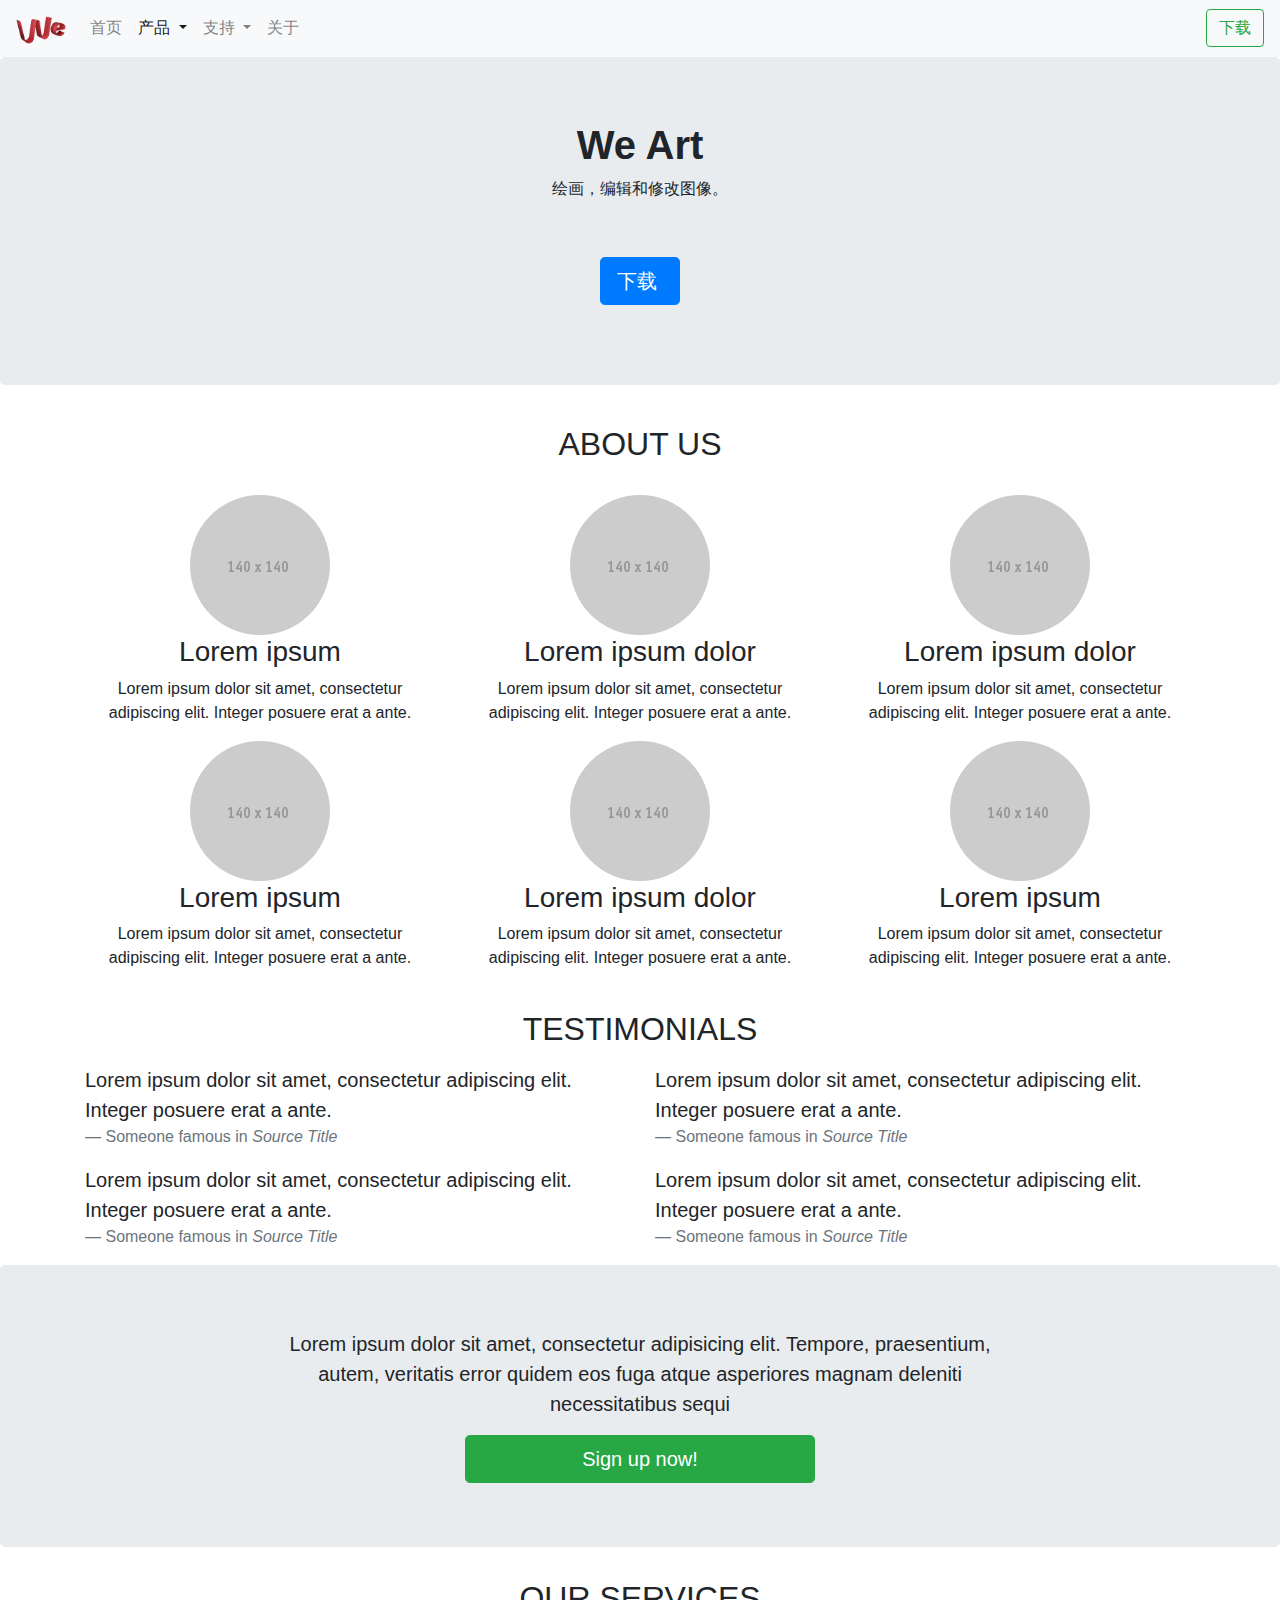
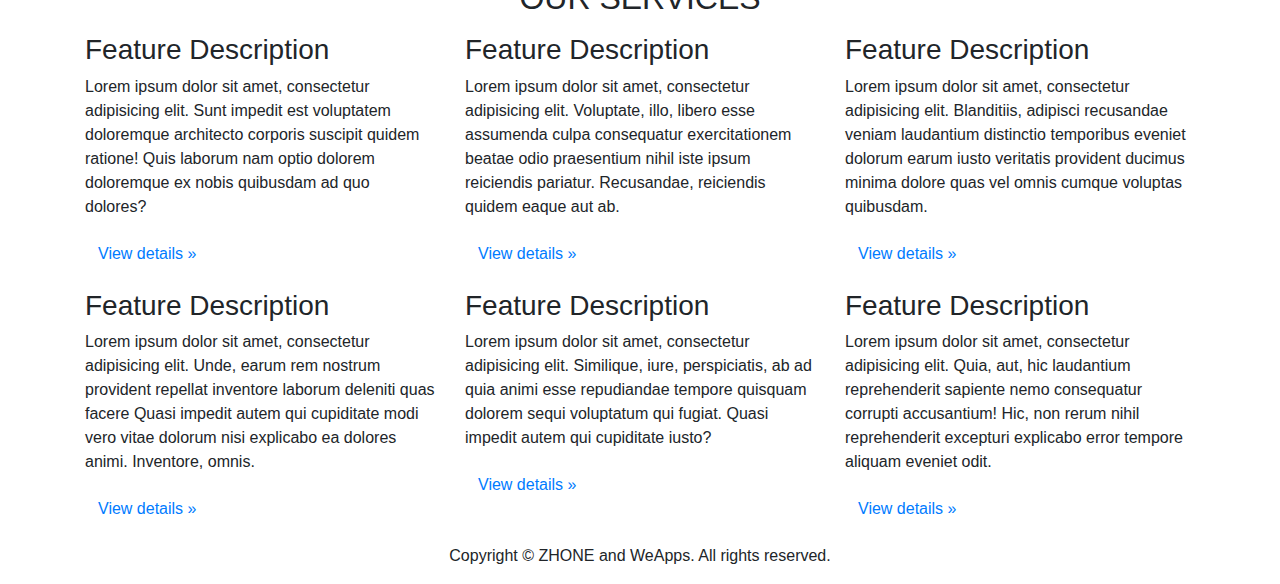
<file: wat.html>
<!DOCTYPE html>
<html lang="en">

<head>
    <meta charset="utf-8">
    <meta http-equiv="X-UA-Compatible" content="IE=edge">
    <meta name="viewport" content="width=device-width, initial-scale=1">
    <title>We Apps</title>
    <link rel="shortcut icon" type="image/x-icon" href="favicon.ico?">
    <!-- Bootstrap -->
    <link href="css/bootstrap-4.4.1.css" rel="stylesheet">
    <script type="text/javascript">
    (function(c,l,a,r,i,t,y){
        c[a]=c[a]||function(){(c[a].q=c[a].q||[]).push(arguments)};
        t=l.createElement(r);t.async=1;t.src="https://www.clarity.ms/tag/"+i;
        y=l.getElementsByTagName(r)[0];y.parentNode.insertBefore(t,y);
    })(window, document, "clarity", "script", "j05d9mglrd");
</script>
</head>

<body>
    <nav class="navbar navbar-expand-lg navbar-light bg-light">
        <a class="navbar-brand" href="#">
            <img src="images/welogo140.png" alt="logo" height="28" />
        </a>
        <button class="navbar-toggler" type="button" data-toggle="collapse" data-target="#navbarSupportedContent" aria-controls="navbarSupportedContent" aria-expanded="false" aria-label="Toggle navigation"> <span class="navbar-toggler-icon"></span> </button>
        <div class="collapse navbar-collapse" id="navbarSupportedContent">
            <ul class="navbar-nav mr-auto">
                <li class="nav-item"> <a class="nav-link" href="index.html">首页 <span class="sr-only">(current)</span></a> </li>
                <!--<li class="nav-item"> <a class="nav-link" href="#">Link</a> </li> -->
                <li class="nav-item dropdown">
                    <a class="nav-link dropdown-toggle active" href="#" id="navbarDropdown" role="button" data-toggle="dropdown" aria-haspopup="true" aria-expanded="false"> 产品 </a>
                    <div class="dropdown-menu" aria-labelledby="navbarDropdown">
                        <a class="dropdown-item" href="dit.html">Design It</a> <a class="dropdown-item active" href="wat.html">We Art</a><a class="dropdown-item" href="esv.html">Eva Smart Voice</a>
                        <!-- <div class="dropdown-divider"></div>
              <a class="dropdown-item" href="#">Something else here</a> -->
                    </div>
                </li>
                <li class="nav-item dropdown">
                    <a class="nav-link dropdown-toggle" href="#" id="navbarDropdown" role="button" data-toggle="dropdown" aria-haspopup="true" aria-expanded="false"> 支持 </a>
                    <div class="dropdown-menu" aria-labelledby="navbarDropdown">
                        <a class="dropdown-item" href="support.html">We Apps Center</a><a class="dropdown-item" href="ditSupport.html">Design It</a> <a class="dropdown-item" href="watSupport.html">We Art</a><a class="dropdown-item" href="esvSupport.html">Eva Smart Voice</a>

                    </div>
                </li>
                <li class="nav-item"> <a class="nav-link" href="#">关于</a> </li>
            </ul>
            <form class="form-inline my-2 my-lg-0">
                <!-- <input class="form-control mr-sm-2" type="search" placeholder="Search" aria-label="Search"> -->
                <a class="btn btn-outline-success my-2 my-sm-0" type="submit" href="down.html">下载</a>
            </form>
        </div>
    </nav>
    <header>
        <div class="jumbotron">
            <div class="container">
                <div class="row">
                    <div class="col-12">
                        <h1 class="text-center"><strong>We Art</strong> </h1>
                        <p class="text-center">绘画，编辑和修改图像。</p>
                        <p>&nbsp;</p>
                        <p class="text-center"><a class="btn btn-primary btn-lg" href="down.html" role="button">下载&nbsp;</a> </p>
                    </div>
                </div>
            </div>
        </div>
    </header>
    <section>
        <div class="container">
            <div class="row">
                <div class="col-lg-12 mb-4 mt-2 text-center">
                    <h2>ABOUT US</h2>
                </div>
            </div>
        </div>
        <div class="container ">
            <div class="row">
                <div class="col-lg-4 col-md-6 col-sm-12 text-center">
                    <img class="rounded-circle" alt="140x140" style="width: 140px; height: 140px;" src="images/140X140.gif" data-holder-rendered="true">
                    <h3>Lorem ipsum</h3>
                    <p>Lorem ipsum dolor sit amet, consectetur adipiscing elit. Integer posuere erat a ante.</p>
                </div>
                <div class="col-lg-4 col-md-6 col-sm-12 text-center">
                    <img class="rounded-circle" alt="140x140" style="width: 140px; height: 140px;" src="images/140X140.gif" data-holder-rendered="true">
                    <h3>Lorem ipsum dolor</h3>
                    <p>Lorem ipsum dolor sit amet, consectetur adipiscing elit. Integer posuere erat a ante.</p>
                </div>
                <div class="col-lg-4 col-md-6 col-sm-12 text-center">
                    <img class="rounded-circle" alt="140x140" style="width: 140px; height: 140px;" src="images/140X140.gif" data-holder-rendered="true">
                    <h3>Lorem ipsum dolor</h3>
                    <p>Lorem ipsum dolor sit amet, consectetur adipiscing elit. Integer posuere erat a ante.</p>
                </div>
                <div class="col-lg-4 col-md-6 col-sm-12 text-center">
                    <img class="rounded-circle" alt="140x140" style="width: 140px; height: 140px;" src="images/140X140.gif" data-holder-rendered="true">
                    <h3>Lorem ipsum</h3>
                    <p>Lorem ipsum dolor sit amet, consectetur adipiscing elit. Integer posuere erat a ante.</p>
                </div>
                <div class="col-lg-4 col-md-6 col-sm-12 text-center">
                    <img class="rounded-circle" alt="140x140" style="width: 140px; height: 140px;" src="images/140X140.gif" data-holder-rendered="true">
                    <h3>Lorem ipsum dolor</h3>
                    <p>Lorem ipsum dolor sit amet, consectetur adipiscing elit. Integer posuere erat a ante.</p>
                </div>
                <div class="col-lg-4 col-md-6 col-sm-12 text-center">
                    <img class="rounded-circle" alt="140x140" style="width: 140px; height: 140px;" src="images/140X140.gif" data-holder-rendered="true">
                    <h3>Lorem ipsum</h3>
                    <p>Lorem ipsum dolor sit amet, consectetur adipiscing elit. Integer posuere erat a ante.</p>
                </div>
            </div>
            <div class="row">
                <div class="col-sm-12 mt-4 mb-2 text-center">
                    <h2>TESTIMONIALS</h2>
                </div>
            </div>
            <div class="row">
                <div class="col-sm-6 col-lg-6">
                    <blockquote class="blockquote">
                        <p class="mb-0">Lorem ipsum dolor sit amet, consectetur adipiscing elit. Integer posuere erat a ante.</p>
                        <small class="blockquote-footer">Someone famous in <cite title="Source Title">Source Title</cite></small>
                    </blockquote>
                </div>
                <div class="col-sm-6 col-lg-6">
                    <blockquote class="blockquote">
                        <p class="mb-0">Lorem ipsum dolor sit amet, consectetur adipiscing elit. Integer posuere erat a ante.</p>
                        <small class="blockquote-footer">Someone famous in <cite title="Source Title">Source Title</cite></small>
                    </blockquote>
                </div>
                <div class="col-sm-6 col-lg-6">
                    <blockquote class="blockquote">
                        <p class="mb-0">Lorem ipsum dolor sit amet, consectetur adipiscing elit. Integer posuere erat a ante.</p>
                        <small class="blockquote-footer">Someone famous in <cite title="Source Title">Source Title</cite></small>
                    </blockquote>
                </div>
                <div class="col-sm-6 col-lg-6">
                    <blockquote class="blockquote">
                        <p class="mb-0">Lorem ipsum dolor sit amet, consectetur adipiscing elit. Integer posuere erat a ante.</p>
                        <small class="blockquote-footer">Someone famous in <cite title="Source Title">Source Title</cite></small>
                    </blockquote>
                </div>
            </div>
        </div>
        <div class="jumbotron">
            <div class="container">
                <div class="row">
                    <div class="text-center col-md-8 col-12 mx-auto">
                        <p class="lead">Lorem ipsum dolor sit amet, consectetur adipisicing elit. Tempore, praesentium, autem, veritatis error quidem eos fuga atque asperiores magnam deleniti necessitatibus sequi</p>
                    </div>
                </div>
                <div class="row">
                    <div class="col-sm-4 col-auto mx-auto"> <a class="btn btn-block btn-lg btn-success" href="#" title="">Sign up now!</a> </div>
                </div>
            </div>
        </div>
        <div class="container">
            <div class="row">
                <div class="col-12 mb-2 text-center">
                    <h2>OUR SERVICES</h2>
                </div>
            </div>
            <div class="row">
                <div class="col-sm-6 col-lg-4">
                    <h3>Feature Description</h3>
                    <p> Lorem ipsum dolor sit amet, consectetur adipisicing elit. Sunt impedit est voluptatem doloremque architecto corporis suscipit quidem ratione! Quis laborum nam optio dolorem doloremque ex nobis quibusdam ad quo dolores? </p>
                    <p><a class="btn btn-link" href="http://www.adobe.com">View details »</a></p>
                </div>
                <div class="col-sm-6 col-lg-4">
                    <h3>Feature Description</h3>
                    <p> Lorem ipsum dolor sit amet, consectetur adipisicing elit. Voluptate, illo, libero esse assumenda culpa consequatur exercitationem beatae odio praesentium nihil iste ipsum reiciendis pariatur. Recusandae, reiciendis quidem eaque aut ab. </p>
                    <p><a class="btn btn-link" href="http://www.adobe.com">View details »</a></p>
                </div>
                <div class="col-sm-6 col-lg-4">
                    <h3>Feature Description</h3>
                    <p> Lorem ipsum dolor sit amet, consectetur adipisicing elit. Blanditiis, adipisci recusandae veniam laudantium distinctio temporibus eveniet dolorum earum iusto veritatis provident ducimus minima dolore quas vel omnis cumque voluptas quibusdam.</p>
                    <p><a class="btn btn-link" href="http://www.adobe.com">View details »</a></p>
                </div>
                <div class="col-sm-6 col-lg-4">
                    <h3>Feature Description</h3>
                    <p> <em class="icon-desktop "></em> Lorem ipsum dolor sit amet, consectetur adipisicing elit. Unde, earum rem nostrum provident repellat inventore laborum deleniti quas facere Quasi impedit autem qui cupiditate modi vero vitae dolorum nisi explicabo ea dolores animi. Inventore, omnis.</p>
                    <p><a class="btn btn-link" href="http://www.adobe.com">View details »</a></p>
                </div>
                <div class="col-sm-6 col-lg-4">
                    <h3>Feature Description</h3>
                    <p> Lorem ipsum dolor sit amet, consectetur adipisicing elit. Similique, iure, perspiciatis, ab ad quia animi esse repudiandae tempore quisquam dolorem sequi voluptatum qui fugiat. Quasi impedit autem qui cupiditate iusto?</p>
                    <p><a class="btn btn-link" href="http://www.adobe.com">View details »</a></p>
                </div>
                <div class="col-sm-6 col-lg-4">
                    <h3>Feature Description</h3>
                    <p> Lorem ipsum dolor sit amet, consectetur adipisicing elit. Quia, aut, hic laudantium reprehenderit sapiente nemo consequatur corrupti accusantium! Hic, non rerum nihil reprehenderit excepturi explicabo error tempore aliquam eveniet odit.</p>
                    <p><a class="btn btn-link" href="http://www.adobe.com">View details »</a></p>
                </div>
            </div>
        </div>
    </section>

    <footer class="text-center">
        <div class="container">
            <div class="row">
                <div class="col-12">
                    <p>Copyright © ZHONE and WeApps. All rights reserved.</p>
                </div>
            </div>
        </div>
    </footer>
    <!-- jQuery (necessary for Bootstrap's JavaScript plugins) -->
    <script src="js/jquery-3.4.1.min.js"></script>
    <!-- Include all compiled plugins (below), or include individual files as needed -->
    <script src="js/popper.min.js"></script>
    <script src="js/bootstrap-4.4.1.js"></script>
</body>

</html>
</file>
